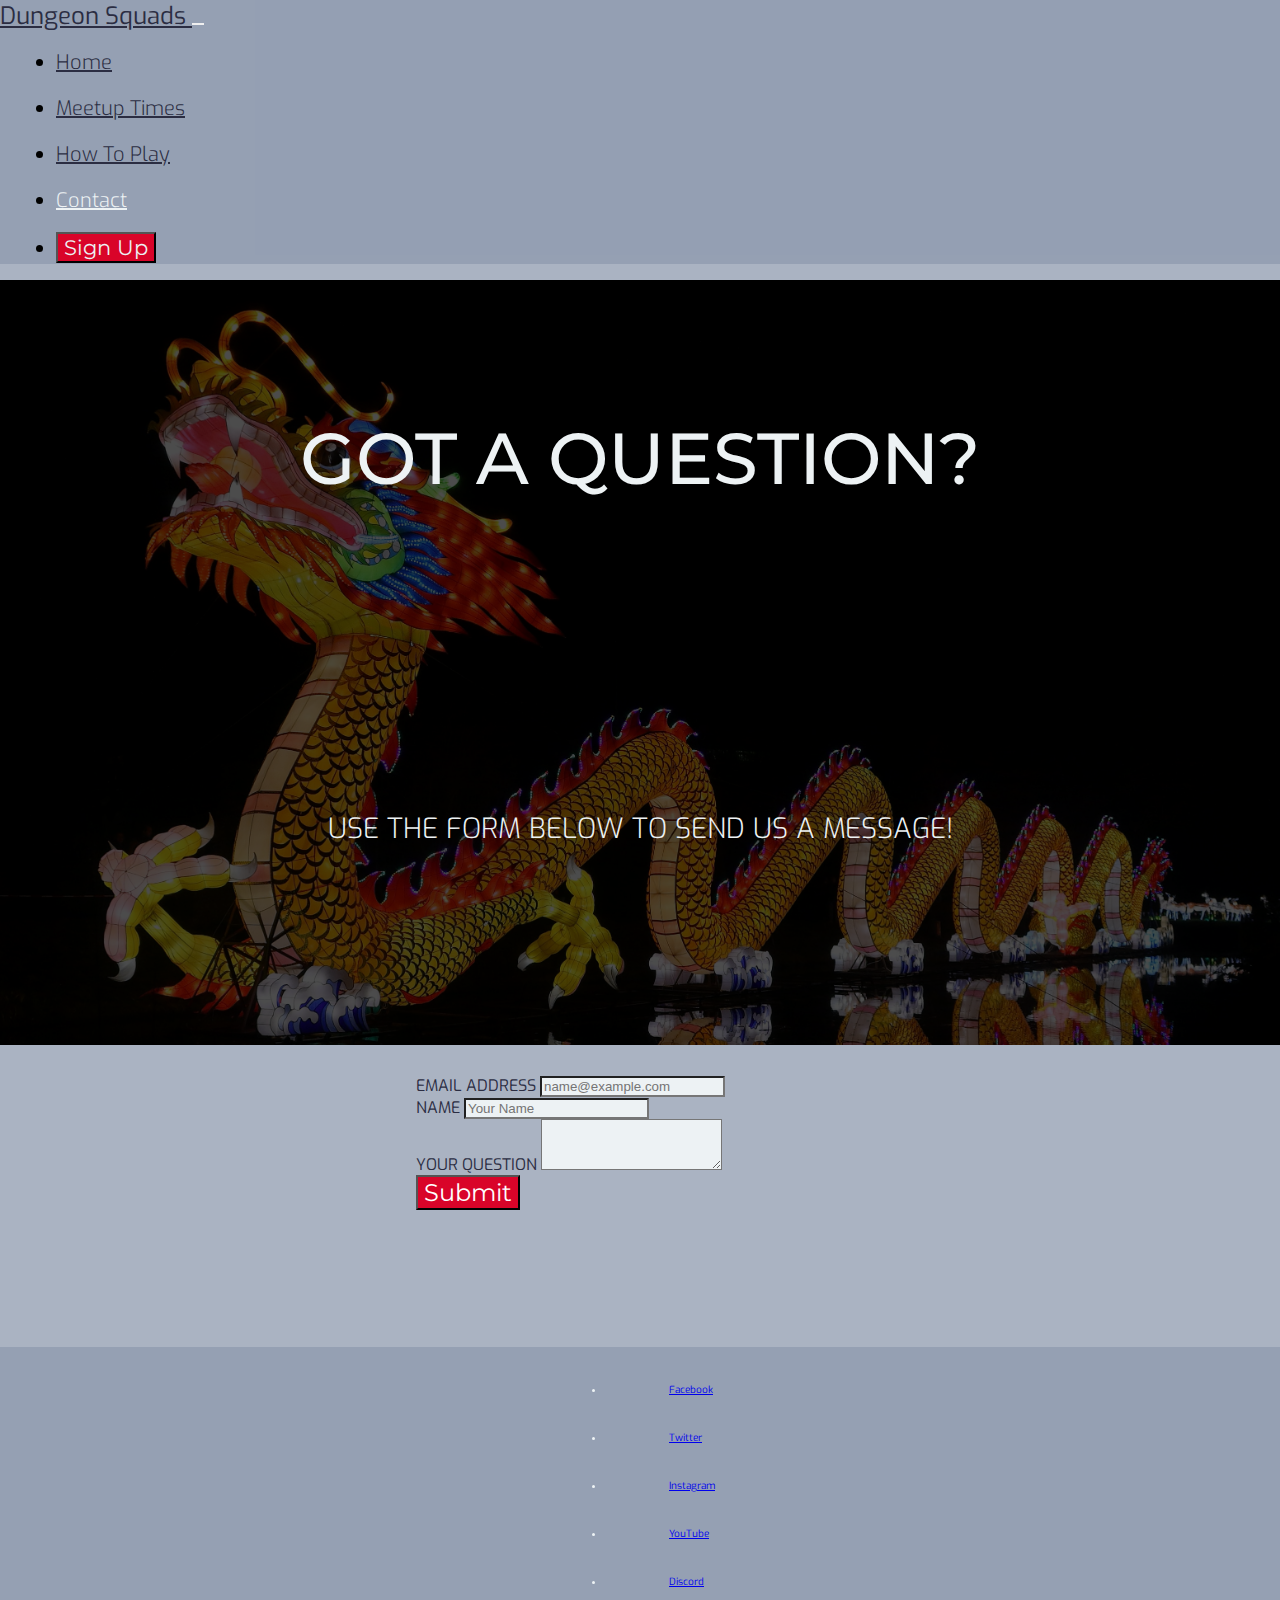
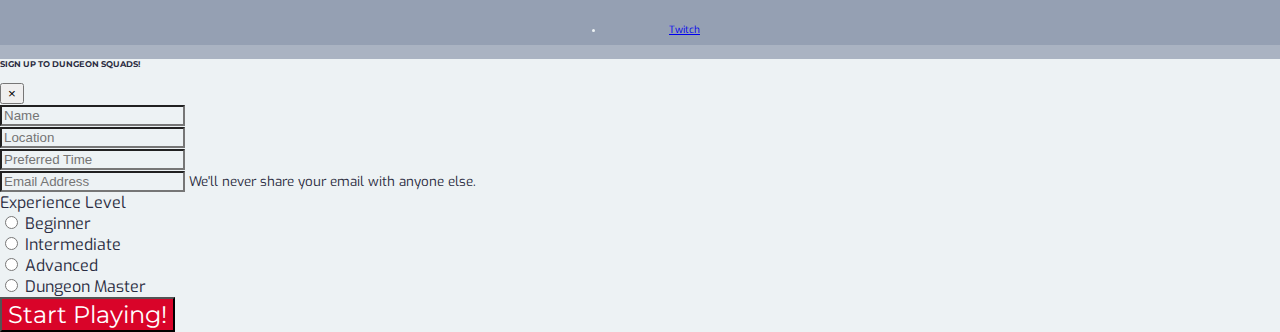
<file: contact.html>
<!DOCTYPE html>
<html lang="en">
<head>
    <meta charset="UTF-8">
    <meta name="viewport" content="width=device-width, initial-scale=1, shrink-to-fit=no">
    <link rel="stylesheet" href="https://cdn.jsdelivr.net/npm/bootstrap@4.5.3/dist/css/bootstrap.min.css" integrity="sha384-TX8t27EcRE3e/ihU7zmQxVncDAy5uIKz4rEkgIXeMed4M0jlfIDPvg6uqKI2xXr2" crossorigin="anonymous">
    <link rel="stylesheet" href="https://use.fontawesome.com/releases/v5.15.1/css/all.css" integrity="sha384-vp86vTRFVJgpjF9jiIGPEEqYqlDwgyBgEF109VFjmqGmIY/Y4HV4d3Gp2irVfcrp" crossorigin="anonymous">
    <link rel="stylesheet" href="assets/css/style.css" type="text/css">
    <title>Dungeon Squads</title>
</head>
<body>
    <header>
        <!-- Navbar -->
        <nav class="navbar navbar-expand-lg navbar--grey">
            <a class="navbar-brand" href="index.html">
                <i class="fas fa-dragon"></i>
                Dungeon Squads
            </a>
            <button class="navbar-toggler navbar-light" type="button" data-toggle="collapse" data-target="#navbarNav" aria-controls="navbarNav" aria-expanded="false" aria-label="Toggle navigation">
                <span class="navbar-toggler-icon"></span>
            </button>
            <div class="collapse navbar-collapse" id="navbarNav">
                <ul class="navbar-nav ml-auto">
                    <li class="nav-item ml-auto">
                        <a class="nav-link" href="index.html">Home</a>
                    </li>
                    <li class="nav-item ml-auto">
                        <a class="nav-link" href="meetup-times.html">Meetup Times</a>
                    </li>
                    <li class="nav-item ml-auto">
                        <a class="nav-link" href="how-to.html">How To Play</a>
                    </li>
                    <li class="nav-item ml-auto active">
                        <a class="nav-link" id="active--nav" href="contact.html">Contact</a>
                    </li>
                    <li class="nav-item ml-auto">
                        <button class="btn btn--cta" data-toggle="modal" data-target="#signUpModal">Sign Up</button>
                    </li>
                </ul>
            </div>
        </nav>
        <!-- /.navbar -->
    </header>

    <!-- Contact-image -->
    <section class="container-fluid contact-image-container">
        <div class="opaque-overlay">&nbsp;</div>
        <h1 class="contact-image-header">Got a question?</h1>
        <p class="contact-image-lead">Use the form below to send us a message!</p>
    </section>
    <!-- /.contact-image -->

    <!-- Contact-form -->
    <section class="container-fluid contact-form-container">
        <form class="contact-form">
            <div class="form-group">
                <label for="email">Email Address</label>
                <input type="email" class="form-control" id="email" aria-describedby="email" placeholder="name@example.com" required>
            </div>
            <div class="form-group">
                <label for="name">Name</label>
                <input type="text" class="form-control" id="name" aria-describedby="name" placeholder="Your Name">
            </div>
            <div class="form-group">
                <label for="questionText">Your Question</label>
                <textarea class="form-control" id="questionText" aria-describedby="questionText" rows="3" required></textarea>
            </div>
            <div class="btn--contact-wrapper row">
                <button type="submit" class="btn btn--contact col-8 col-lg-6 offset-2 offset-lg-3">Submit</button>
            </div>
        </form>
    </section>
    <!-- /.contact-form -->

     <!-- Footer -->
    <footer class="container-fluid footer-container">
        <div class="footer row">
            <div class="col-12">
                <ul class="list-inline social-links" id="social-media-list">
                    <li class="list-inline-item">
                        <a target="_blank" href="https://www.facebook.com/">
                            <i class="fab fa-facebook-f" aria-hidden="true"></i>
                            <span class="sr-only">Facebook</span>
                        </a>
                    </li>
                    <li class="list-inline-item">
                        <a target="_blank" href="https://twitter.com/">
                            <i class="fab fa-twitter" aria-hidden="true"></i>
                            <span class="sr-only">Twitter</span>
                        </a>
                    </li>
                    <li class="list-inline-item">
                        <a target="_blank" href="https://www.instagram.com/">
                            <i class="fab fa-instagram" aria-hidden="true"></i>
                            <span class="sr-only">Instagram</span>
                        </a>
                    </li>
                    <li class="list-inline-item">
                        <a target="_blank" href="https://www.youtube.com/">
                            <i class="fab fa-youtube" aria-hidden="true"></i>
                            <span class="sr-only">YouTube</span>
                        </a>
                    </li>
                    <li class="list-inline-item">
                        <a target="_blank" href="https://www.discord.com/">
                            <i class="fab fa-discord" aria-hidden="true"></i>
                            <span class="sr-only">Discord</span>
                        </a>
                    </li>
                    <li class="list-inline-item">
                        <a target="_blank" href="https://www.twitch.tv/">
                            <i class="fab fa-twitch" aria-hidden="true"></i>
                            <span class="sr-only">Twitch</span>
                        </a>
                    </li>
                </ul>
            </div>
        </div>
    </footer>
    <!-- /.Footer -->

    <!-- Modal -->
	<div class="modal fade" tabindex="-1" role="dialog" id="signUpModal">
		<div class="modal-dialog modal-dialog-centered" role="document">
			<div class="modal-content">
				<div class="modal-header">
					<h5 class="modal-title">Sign Up To Dungeon Squads!</h5>
					<button type="button" class="close" data-dismiss="modal" aria-label="Close">
	                <span aria-hidden="true">&times;</span>
	                </button>
				</div>
				<div class="modal-body">
					<form>
                        <div class="form-group">
							<input type="text" class="form-control" id="formName" aria-describedby="formName" placeholder="Name">
						</div>
                        <div class="form-group">
							<input type="text" class="form-control" id="formLocation" aria-describedby="formLocation" placeholder="Location">
						</div>
                        <div class="form-group">
							<input type="text" class="form-control" id="formTime" aria-describedby="formTime" placeholder="Preferred Time">
						</div>
                        <div class="form-group">
							<input type="email" class="form-control" id="formEmail" aria-describedby="formEmail" placeholder="Email Address">
                            <small id="emailHelp" class="form-text text-muted">We'll never share your email with anyone else.</small>
						</div>
                        <div class="form-group">
                            <label for="beginner">Experience Level</label><br>
                            <input type="radio" id="beginner" name="experience" value="beginner">
                            <label for="beginner">Beginner</label><br>
                            <input type="radio" id="intermediate" name="experience" value="intermediate">
                            <label for="intermediate">Intermediate</label><br>
                            <input type="radio" id="advanced" name="experience" value="advanced">
                            <label for="advanced">Advanced</label><br>
                            <input type="radio" id="master" name="experience" value="master">
                            <label for="master">Dungeon Master</label>
						</div>
                        <div class="btn--modal-wrapper row">
                            <button type="submit" class="btn btn--modal col-8 offset-2">Start Playing!</button>
                        </div>
					</form>
                </div>
			</div>
		</div>
	</div>
    <!-- /.modal -->
    <script src="https://code.jquery.com/jquery-3.5.1.slim.min.js" integrity="sha384-DfXdz2htPH0lsSSs5nCTpuj/zy4C+OGpamoFVy38MVBnE+IbbVYUew+OrCXaRkfj" crossorigin="anonymous"></script>
    <script src="https://cdn.jsdelivr.net/npm/popper.js@1.16.1/dist/umd/popper.min.js" integrity="sha384-9/reFTGAW83EW2RDu2S0VKaIzap3H66lZH81PoYlFhbGU+6BZp6G7niu735Sk7lN" crossorigin="anonymous"></script>
    <script src="https://cdn.jsdelivr.net/npm/bootstrap@4.5.3/dist/js/bootstrap.min.js" integrity="sha384-w1Q4orYjBQndcko6MimVbzY0tgp4pWB4lZ7lr30WKz0vr/aWKhXdBNmNb5D92v7s" crossorigin="anonymous"></script>
</body>
</html>
</file>
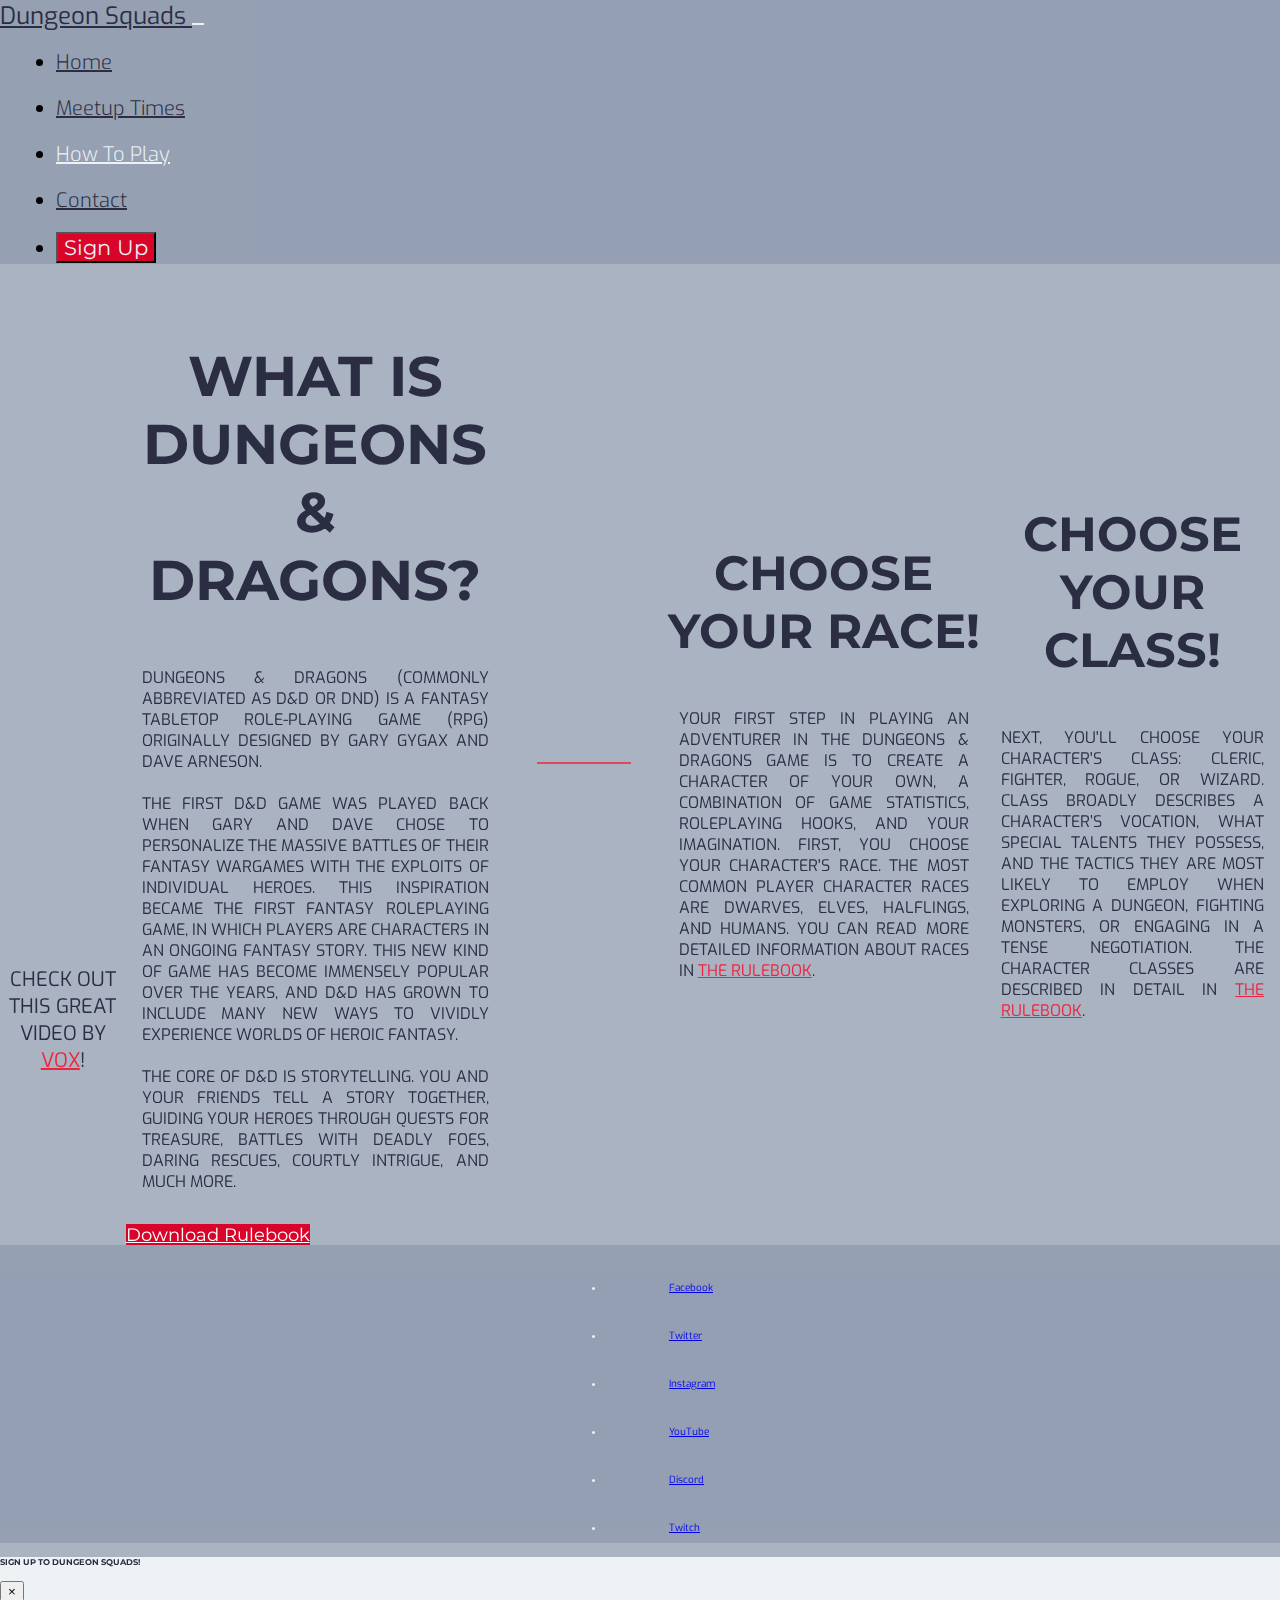
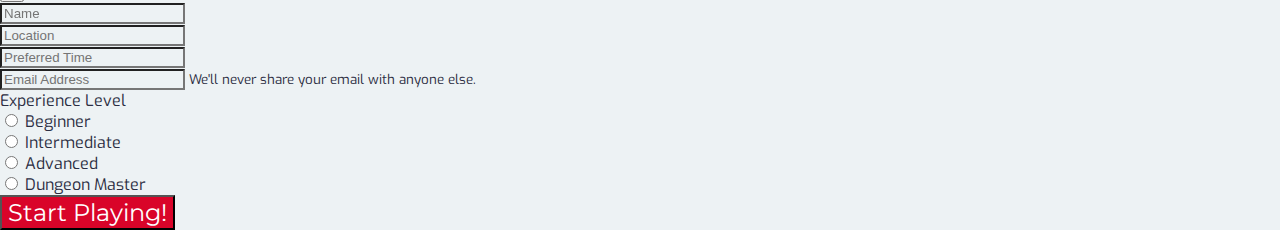
<file: how-to.html>
<!DOCTYPE html>
<html lang="en">
<head>
    <meta charset="UTF-8">
    <meta name="viewport" content="width=device-width, initial-scale=1, shrink-to-fit=no">
    <link rel="stylesheet" href="https://cdn.jsdelivr.net/npm/bootstrap@4.5.3/dist/css/bootstrap.min.css" integrity="sha384-TX8t27EcRE3e/ihU7zmQxVncDAy5uIKz4rEkgIXeMed4M0jlfIDPvg6uqKI2xXr2" crossorigin="anonymous">
    <link rel="stylesheet" href="https://use.fontawesome.com/releases/v5.15.1/css/all.css" integrity="sha384-vp86vTRFVJgpjF9jiIGPEEqYqlDwgyBgEF109VFjmqGmIY/Y4HV4d3Gp2irVfcrp" crossorigin="anonymous">
    <link rel="stylesheet" href="assets/css/style.css" type="text/css">
    <title>Dungeon Squads</title>
</head>
<body>
    <header>
        <!-- Navbar -->
        <nav class="navbar navbar-expand-lg navbar--grey">
            <a class="navbar-brand" href="index.html">
                <i class="fas fa-dragon"></i>
                Dungeon Squads
            </a>
            <button class="navbar-toggler navbar-light" type="button" data-toggle="collapse" data-target="#navbarNav" aria-controls="navbarNav" aria-expanded="false" aria-label="Toggle navigation">
                <span class="navbar-toggler-icon"></span>
            </button>
            <div class="collapse navbar-collapse" id="navbarNav">
                <ul class="navbar-nav ml-auto">
                    <li class="nav-item ml-auto">
                        <a class="nav-link" href="index.html">Home</a>
                    </li>
                    <li class="nav-item ml-auto">
                        <a class="nav-link" href="meetup-times.html">Meetup Times</a>
                    </li>
                    <li class="nav-item ml-auto active">
                        <a class="nav-link" id="active--nav" href="how-to.html">How To Play</a>
                    </li>
                    <li class="nav-item ml-auto">
                        <a class="nav-link" href="contact.html">Contact</a>
                    </li>
                    <li class="nav-item ml-auto">
                        <button class="btn btn--cta" data-toggle="modal" data-target="#signUpModal">Sign Up</button>
                    </li>
                </ul>
            </div>
        </nav>
        <!-- /.navbar -->
    </header>

    <!-- How To Play -->
    <section class="row container-fluid how-to-container no-gutters">
        <!-- Video -->
        <div class="col-12 col-md-6 col-lg-5 video-wrapper">
            <iframe src="https://www.youtube-nocookie.com/embed/2PEt5RdNHNw" id="how-to-video" allow="accelerometer; autoplay; clipboard-write; encrypted-media; gyroscope; picture-in-picture" allowfullscreen></iframe>
            <p class="video-caption">Check out this great video by <a href="https://www.vox.com/" target="_blank">Vox</a>!</p>
        </div>
        <!-- Overview -->
        <div class="col-12 col-md-6 col-lg-5 offset-lg-1 overview-wrapper">
            <hr class="block-divider" id="overview-divider">
            <h1 class="overview-header">What is Dungeons & Dragons?</h1>
            <p class="overview-text">
                Dungeons & Dragons (commonly abbreviated as D&D or DnD) is a fantasy tabletop role-playing game (RPG) originally designed by Gary Gygax and Dave Arneson.<br><br>
                The first D&D game was played back when Gary and Dave chose to personalize the massive battles of their fantasy wargames with the exploits of individual heroes. This inspiration became 
                the first fantasy roleplaying game, in which players are characters in an ongoing fantasy story. This new kind of game has become immensely popular over the years, and D&D has grown 
                to include many new ways to vividly experience worlds of heroic fantasy.<br><br>
                The core of D&D is storytelling. You and your friends tell a story together, guiding your heroes through quests for treasure, battles with deadly foes, daring rescues, courtly intrigue, and much more. 
            </p>
            <div class="btn--rulebook-wrapper row">
                <a class="btn btn--rulebook btn--red btn-sm col-8 offset-2 col-sm-6 offset-sm-3" href="assets/dnd-rulebook.pdf" target="_blank" role="button">Download Rulebook</a>
            </div>
        </div>
        <hr class="block-divider" id="large-divider">
        <!-- Character Creation -->
        <div class="characters col-12 col-md-6 col-lg-5" id="character-race">
            <h1 class="characters-header">Choose your Race!</h1>
            <p class="characters-text">
                Your first step in playing an adventurer in the Dungeons & Dragons game is to create a character of your own, a combination of game statistics, roleplaying hooks, and your imagination. 
                First, you choose your character's race. The most common player character races are dwarves, elves, halflings, and humans. You can read more detailed information about races in 
                <a href="assets/dnd-rulebook.pdf" target="_blank">the rulebook</a>.
            </p>
        </div>
        <div class="characters col-12 col-md-6 col-lg-5 offset-lg-1" id="character-class">
            <h1 class="characters-header">Choose your Class!</h1>
            <p class="characters-text">
                Next, you'll choose your character's class: cleric, fighter, rogue, or wizard.
                Class broadly describes a character’s vocation, what special talents they possess, and the tactics they are most likely to employ when exploring a dungeon, fighting monsters, 
                or engaging in a tense negotiation. The character classes are described in detail in <a href="assets/dnd-rulebook.pdf" target="_blank">the rulebook</a>.
            </p>
        </div>
    </section>
    <!-- /.how-to-play -->

     <!-- Footer -->
    <footer class="container-fluid footer-container">
        <div class="footer row">
            <div class="col-12">
                <ul class="list-inline social-links" id="social-media-list">
                    <li class="list-inline-item">
                        <a target="_blank" href="https://www.facebook.com/">
                            <i class="fab fa-facebook-f" aria-hidden="true"></i>
                            <span class="sr-only">Facebook</span>
                        </a>
                    </li>
                    <li class="list-inline-item">
                        <a target="_blank" href="https://twitter.com/">
                            <i class="fab fa-twitter" aria-hidden="true"></i>
                            <span class="sr-only">Twitter</span>
                        </a>
                    </li>
                    <li class="list-inline-item">
                        <a target="_blank" href="https://www.instagram.com/">
                            <i class="fab fa-instagram" aria-hidden="true"></i>
                            <span class="sr-only">Instagram</span>
                        </a>
                    </li>
                    <li class="list-inline-item">
                        <a target="_blank" href="https://www.youtube.com/">
                            <i class="fab fa-youtube" aria-hidden="true"></i>
                            <span class="sr-only">YouTube</span>
                        </a>
                    </li>
                    <li class="list-inline-item">
                        <a target="_blank" href="https://www.discord.com/">
                            <i class="fab fa-discord" aria-hidden="true"></i>
                            <span class="sr-only">Discord</span>
                        </a>
                    </li>
                    <li class="list-inline-item">
                        <a target="_blank" href="https://www.twitch.tv/">
                            <i class="fab fa-twitch" aria-hidden="true"></i>
                            <span class="sr-only">Twitch</span>
                        </a>
                    </li>
                </ul>
            </div>
        </div>
    </footer>
    <!-- /.Footer -->

    <!-- Modal -->
	<div class="modal fade" tabindex="-1" role="dialog" id="signUpModal">
		<div class="modal-dialog modal-dialog-centered" role="document">
			<div class="modal-content">
				<div class="modal-header">
					<h5 class="modal-title">Sign Up To Dungeon Squads!</h5>
					<button type="button" class="close" data-dismiss="modal" aria-label="Close">
	                <span aria-hidden="true">&times;</span>
	                </button>
				</div>
				<div class="modal-body">
					<form>
                        <div class="form-group">
							<input type="text" class="form-control" id="formName" aria-describedby="formName" placeholder="Name" required>
						</div>
                        <div class="form-group">
							<input type="text" class="form-control" id="formLocation" aria-describedby="formLocation" placeholder="Location" required>
						</div>
                        <div class="form-group">
							<input type="text" class="form-control" id="formTime" aria-describedby="formTime" placeholder="Preferred Time" required>
						</div>
                        <div class="form-group">
							<input type="email" class="form-control" id="formEmail" aria-describedby="formEmail" placeholder="Email Address" required>
                            <small id="emailHelp" class="form-text text-muted">We'll never share your email with anyone else.</small>
						</div>
                        <div class="form-group">
                            <label for="beginner">Experience Level</label><br>
                            <input type="radio" id="beginner" name="experience" value="beginner">
                            <label for="beginner">Beginner</label><br>
                            <input type="radio" id="intermediate" name="experience" value="intermediate">
                            <label for="intermediate">Intermediate</label><br>
                            <input type="radio" id="advanced" name="experience" value="advanced">
                            <label for="advanced">Advanced</label><br>
                            <input type="radio" id="master" name="experience" value="master">
                            <label for="master">Dungeon Master</label>
						</div>
                        <div class="btn--modal-wrapper row">
                            <button type="submit" class="btn btn--modal col-8 offset-2">Start Playing!</button>
                        </div>
					</form>
                </div>
			</div>
		</div>
	</div>
    <!-- /.modal -->
    <script src="https://code.jquery.com/jquery-3.5.1.slim.min.js" integrity="sha384-DfXdz2htPH0lsSSs5nCTpuj/zy4C+OGpamoFVy38MVBnE+IbbVYUew+OrCXaRkfj" crossorigin="anonymous"></script>
    <script src="https://cdn.jsdelivr.net/npm/popper.js@1.16.1/dist/umd/popper.min.js" integrity="sha384-9/reFTGAW83EW2RDu2S0VKaIzap3H66lZH81PoYlFhbGU+6BZp6G7niu735Sk7lN" crossorigin="anonymous"></script>
    <script src="https://cdn.jsdelivr.net/npm/bootstrap@4.5.3/dist/js/bootstrap.min.js" integrity="sha384-w1Q4orYjBQndcko6MimVbzY0tgp4pWB4lZ7lr30WKz0vr/aWKhXdBNmNb5D92v7s" crossorigin="anonymous"></script>
</body>
</html>
</file>
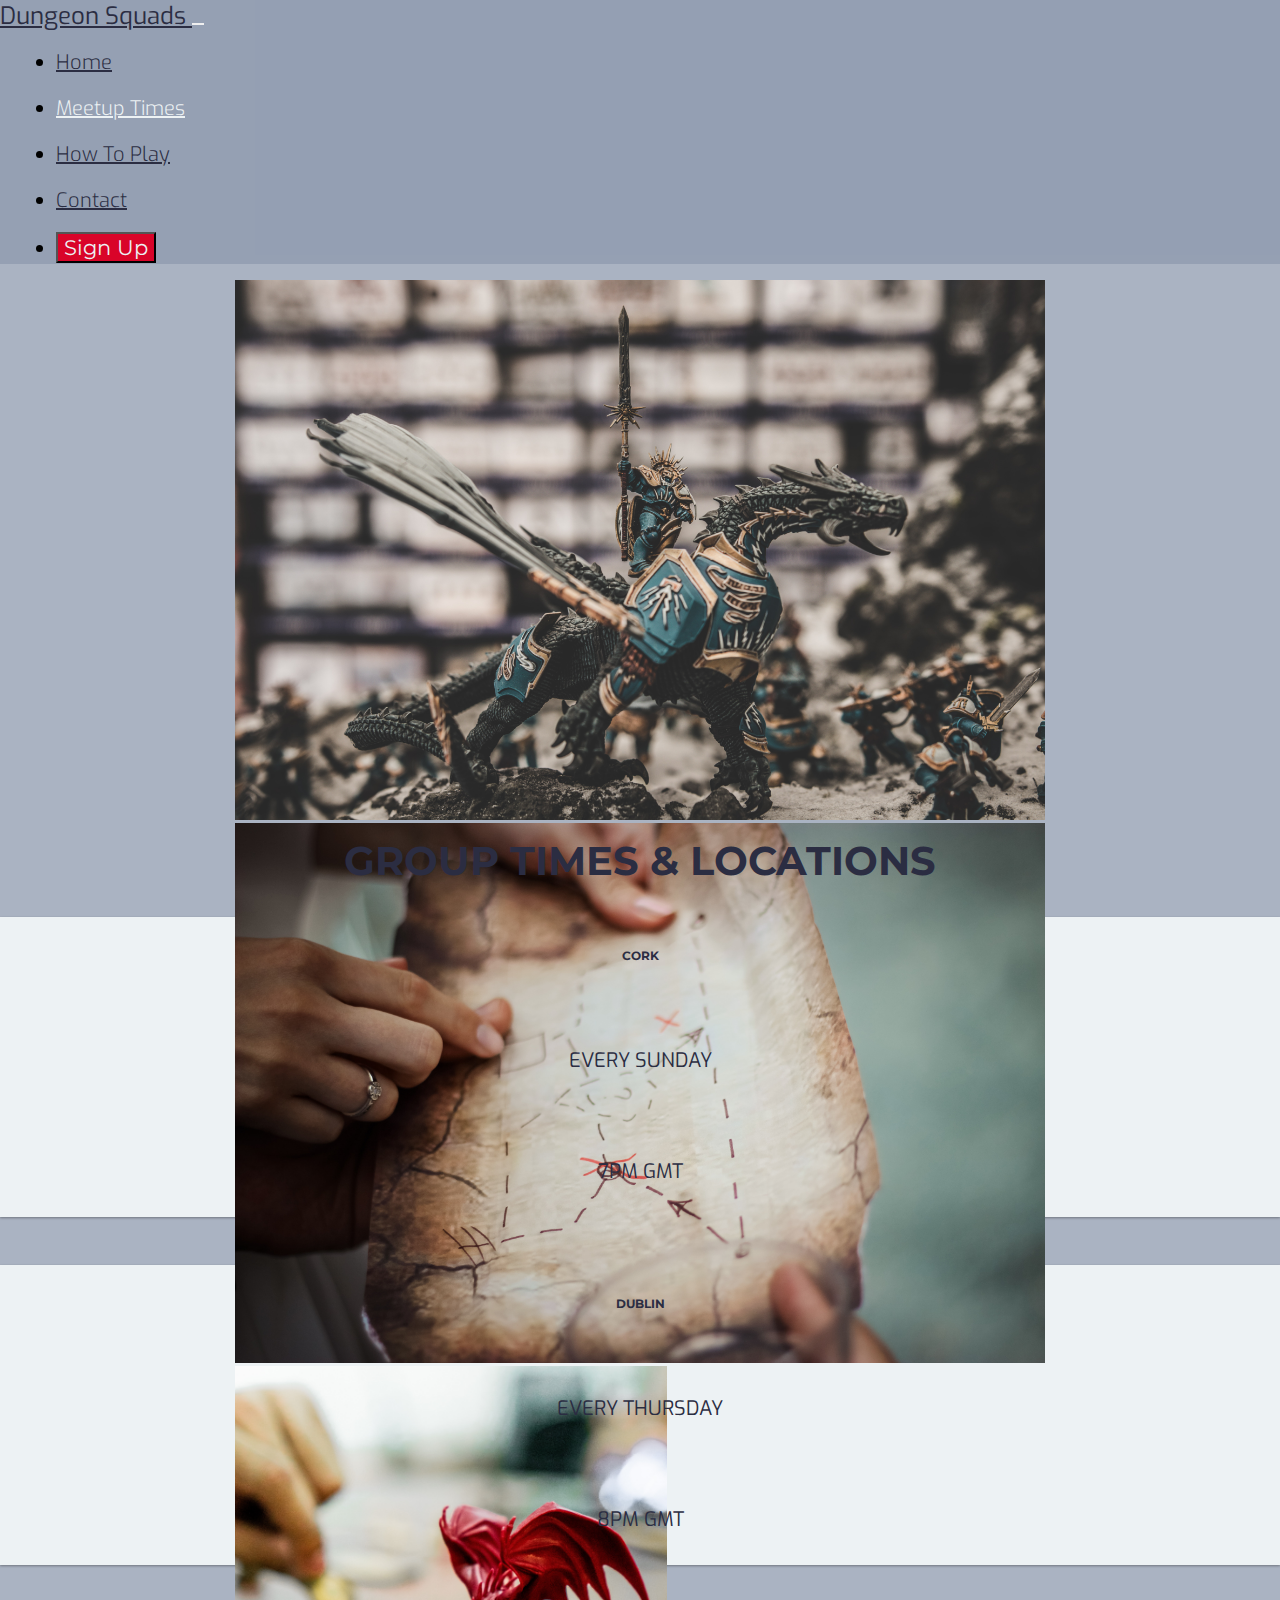
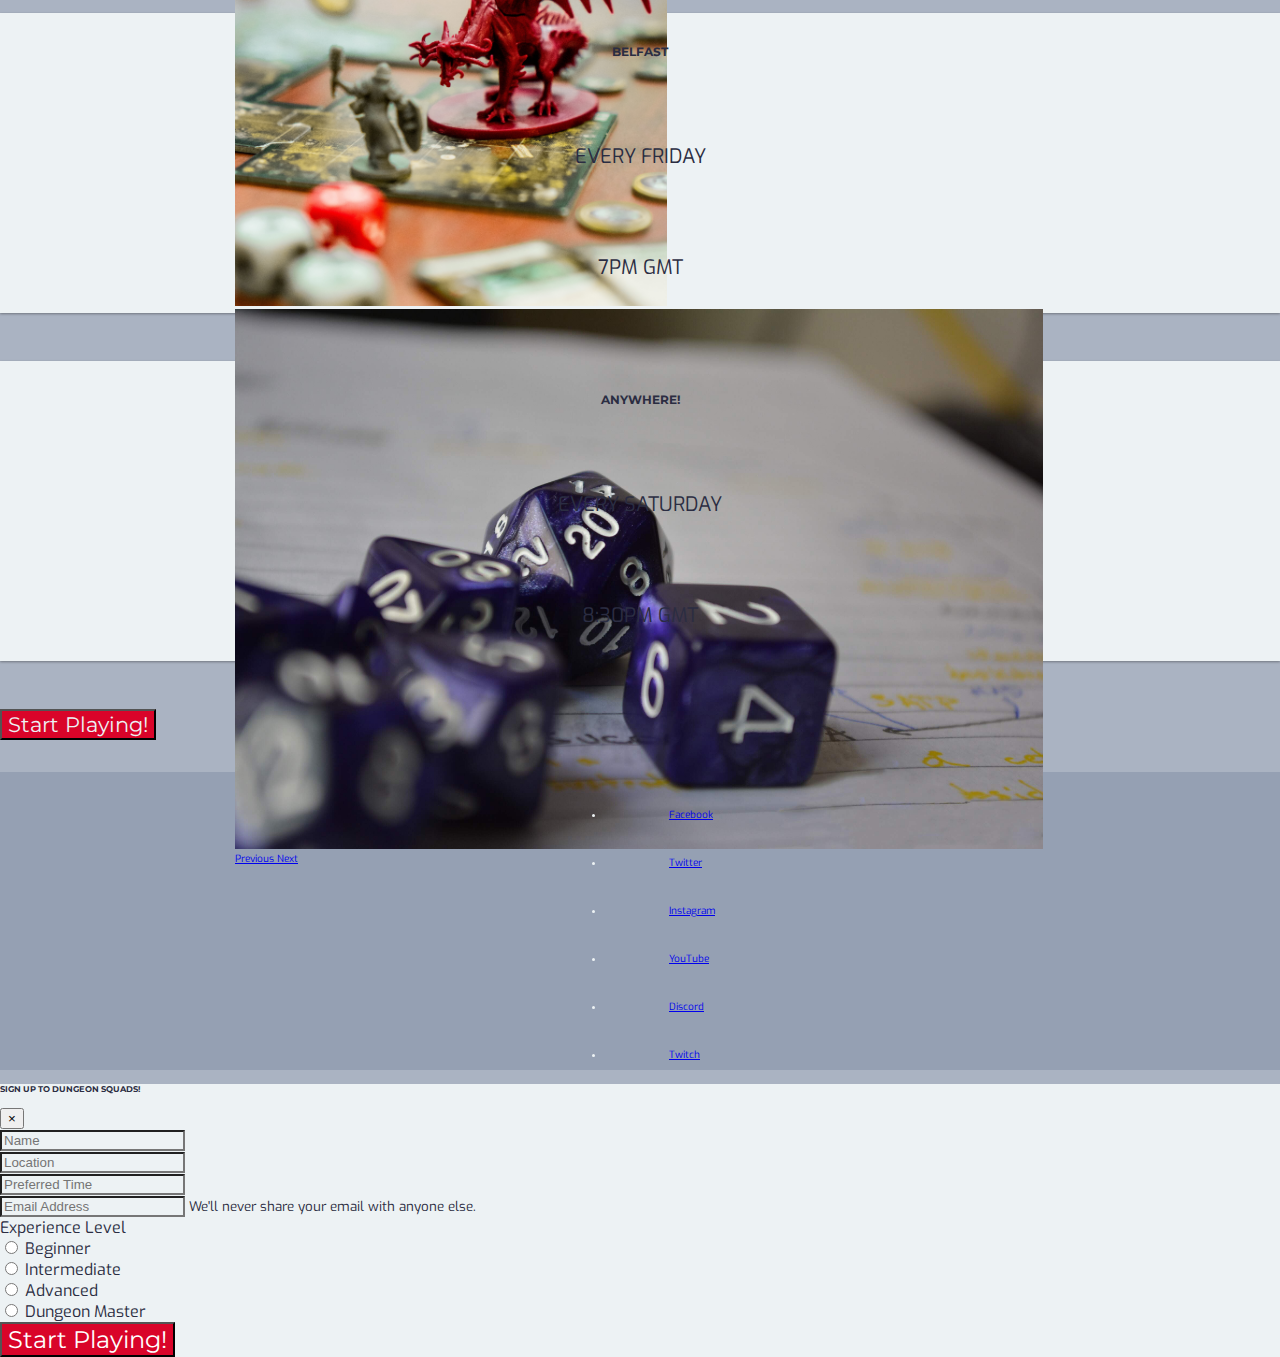
<file: meetup-times.html>
<!DOCTYPE html>
<html lang="en">
<head>
    <meta charset="UTF-8">
    <meta name="viewport" content="width=device-width, initial-scale=1, shrink-to-fit=no">
    <link rel="stylesheet" href="https://cdn.jsdelivr.net/npm/bootstrap@4.5.3/dist/css/bootstrap.min.css" integrity="sha384-TX8t27EcRE3e/ihU7zmQxVncDAy5uIKz4rEkgIXeMed4M0jlfIDPvg6uqKI2xXr2" crossorigin="anonymous">
    <link rel="stylesheet" href="https://use.fontawesome.com/releases/v5.15.1/css/all.css" integrity="sha384-vp86vTRFVJgpjF9jiIGPEEqYqlDwgyBgEF109VFjmqGmIY/Y4HV4d3Gp2irVfcrp" crossorigin="anonymous">
    <link rel="stylesheet" href="assets/css/style.css" type="text/css">
    <title>Dungeon Squads</title>
</head>
<body>
    <header>
        <!-- Navbar -->
        <nav class="navbar navbar-expand-lg navbar--grey">
            <a class="navbar-brand" href="index.html">
                <i class="fas fa-dragon"></i>
                Dungeon Squads
            </a>
            <button class="navbar-toggler navbar-light" type="button" data-toggle="collapse" data-target="#navbarNav" aria-controls="navbarNav" aria-expanded="false" aria-label="Toggle navigation">
                <span class="navbar-toggler-icon"></span>
            </button>
            <div class="collapse navbar-collapse" id="navbarNav">
                <ul class="navbar-nav ml-auto">
                    <li class="nav-item ml-auto active">
                        <a class="nav-link" href="index.html">Home</a>
                    </li>
                    <li class="nav-item ml-auto">
                        <a class="nav-link" id="active--nav" href="meetup-times.html">Meetup Times</a>
                    </li>
                    <li class="nav-item ml-auto">
                        <a class="nav-link" href="how-to.html">How To Play</a>
                    </li>
                    <li class="nav-item ml-auto">
                        <a class="nav-link" href="contact.html">Contact</a>
                    </li>
                    <li class="nav-item ml-auto">
                        <button class="btn btn--cta" data-toggle="modal" data-target="#signUpModal">Sign Up</button>
                    </li>
                </ul>
            </div>
        </nav>
        <!-- /.navbar -->
    </header>

    <!-- Images -->
    <section class="container-fluid meetup-images-container">
        <div id="carouselExampleControls" class="carousel slide carousel-fade" data-ride="carousel">
            <div class="carousel-inner">
                <div class="carousel-item active">
                    <img src="assets/images/dragon-war.jpg" class="d-block w-100" alt="Fantasy Dragon in Battle">
                </div>
                <div class="carousel-item">
                    <img src="assets/images/treasure-map.jpg" class="d-block w-100" alt="Treasure Map">
                </div>
                <div class="carousel-item">
                    <img src="assets/images/red-dragon.jpg" class="d-block w-100" alt="Red Dragon Board Game">
                </div>
                <div class="carousel-item">
                    <img src="assets/images/purple-dice.jpg" class="d-block w-100" alt="Purple Dice on Paper">
                </div>
            </div>
            <a class="carousel-control-prev" href="#carouselExampleControls" role="button" data-slide="prev">
                <span class="carousel-control-prev-icon" aria-hidden="true"></span>
                <span class="sr-only">Previous</span>
            </a>
            <a class="carousel-control-next" href="#carouselExampleControls" role="button" data-slide="next">
                <span class="carousel-control-next-icon" aria-hidden="true"></span>
                <span class="sr-only">Next</span>
            </a>
        </div>
    </section>
    <!-- /.images -->

    <!-- Meetup Time Cards -->
    <section class="container-fluid times-container">
        <div class="row">
            <h1 class="times-heading col-12">Group Times & Locations</h1>
        </div>
        <div class="card-deck row" id="times--card-deck">
            <div class="card times-card col-10 offset-1 col-md-3 offset-md-1">
                <div class="card-body">
                    <h3 class="card-title">Cork</h3>
                    <p class="card-text">Every Sunday</p>
                    <p class="card-text">7pm GMT</p>
                </div>
            </div>
            <div class="card times-card col-10 offset-1 col-md-3 offset-md-1">
                <div class="card-body">
                    <h3 class="card-title">Dublin</h3>
                    <p class="card-text">Every Thursday</p>
                    <p class="card-text">8pm GMT</p>
                </div>
            </div>
            <div class="card times-card col-10 offset-1 col-md-3 offset-md-1">
                <div class="card-body">
                    <h3 class="card-title">Belfast</h3>
                    <p class="card-text">Every Friday</p>
                    <p class="card-text">7pm GMT</p>
                </div>
            </div>
            <div class="card times-card col-10 offset-1 col-md-3 offset-md-1">
                <div class="card-body">
                    <h3 class="card-title">Anywhere!</h3>
                    <p class="card-text">Every Saturday</p>
                    <p class="card-text">8:30pm GMT</p>
                </div>
            </div>
        </div>
        <div class="times-footer row">
            <button class="btn btn--cta btn--red btn-lg col-6 offset-3" data-toggle="modal" data-target="#signUpModal">Start Playing!</button>
        </div>
    </section>
    <!-- /.meetup-cards -->

    <!-- Footer -->
    <footer class="container-fluid footer-container">
        <div class="footer row">
            <div class="col-12">
                <ul class="list-inline social-links" id="social-media-list">
                    <li class="list-inline-item">
                        <a target="_blank" href="https://www.facebook.com/">
                            <i class="fab fa-facebook-f" aria-hidden="true"></i>
                            <span class="sr-only">Facebook</span>
                        </a>
                    </li>
                    <li class="list-inline-item">
                        <a target="_blank" href="https://twitter.com/">
                            <i class="fab fa-twitter" aria-hidden="true"></i>
                            <span class="sr-only">Twitter</span>
                        </a>
                    </li>
                    <li class="list-inline-item">
                        <a target="_blank" href="https://www.instagram.com/">
                            <i class="fab fa-instagram" aria-hidden="true"></i>
                            <span class="sr-only">Instagram</span>
                        </a>
                    </li>
                    <li class="list-inline-item">
                        <a target="_blank" href="https://www.youtube.com/">
                            <i class="fab fa-youtube" aria-hidden="true"></i>
                            <span class="sr-only">YouTube</span>
                        </a>
                    </li>
                    <li class="list-inline-item">
                        <a target="_blank" href="https://www.discord.com/">
                            <i class="fab fa-discord" aria-hidden="true"></i>
                            <span class="sr-only">Discord</span>
                        </a>
                    </li>
                    <li class="list-inline-item">
                        <a target="_blank" href="https://www.twitch.tv/">
                            <i class="fab fa-twitch" aria-hidden="true"></i>
                            <span class="sr-only">Twitch</span>
                        </a>
                    </li>
                </ul>
            </div>
        </div>
    </footer>
    <!-- /.Footer -->

    <!-- Modal -->
	<div class="modal fade" tabindex="-1" role="dialog" id="signUpModal">
		<div class="modal-dialog modal-dialog-centered" role="document">
			<div class="modal-content">
				<div class="modal-header">
					<h5 class="modal-title">Sign Up To Dungeon Squads!</h5>
					<button type="button" class="close" data-dismiss="modal" aria-label="Close">
	                <span aria-hidden="true">&times;</span>
	                </button>
				</div>
				<div class="modal-body">
					<form>
                        <div class="form-group">
							<input type="text" class="form-control" id="formName" aria-describedby="formName" placeholder="Name" required>
						</div>
                        <div class="form-group">
							<input type="text" class="form-control" id="formLocation" aria-describedby="formLocation" placeholder="Location" required>
						</div>
                        <div class="form-group">
							<input type="text" class="form-control" id="formTime" aria-describedby="formTime" placeholder="Preferred Time" required>
						</div>
                        <div class="form-group">
							<input type="email" class="form-control" id="formEmail" aria-describedby="formEmail" placeholder="Email Address" required>
                            <small id="emailHelp" class="form-text text-muted">We'll never share your email with anyone else.</small>
						</div>
                        <div class="form-group">
                            <label for="beginner">Experience Level</label><br>
                            <input type="radio" id="beginner" name="experience" value="beginner">
                            <label for="beginner">Beginner</label><br>
                            <input type="radio" id="intermediate" name="experience" value="intermediate">
                            <label for="intermediate">Intermediate</label><br>
                            <input type="radio" id="advanced" name="experience" value="advanced">
                            <label for="advanced">Advanced</label><br>
                            <input type="radio" id="master" name="experience" value="master">
                            <label for="master">Dungeon Master</label>
						</div>
                        <div class="btn--modal-wrapper row">
                            <button type="submit" class="btn btn--modal col-8 offset-2">Start Playing!</button>
                        </div>
					</form>
                </div>
			</div>
		</div>
	</div>
    <!-- /.modal -->

    <script src="https://code.jquery.com/jquery-3.5.1.slim.min.js" integrity="sha384-DfXdz2htPH0lsSSs5nCTpuj/zy4C+OGpamoFVy38MVBnE+IbbVYUew+OrCXaRkfj" crossorigin="anonymous"></script>
    <script src="https://cdn.jsdelivr.net/npm/popper.js@1.16.1/dist/umd/popper.min.js" integrity="sha384-9/reFTGAW83EW2RDu2S0VKaIzap3H66lZH81PoYlFhbGU+6BZp6G7niu735Sk7lN" crossorigin="anonymous"></script>
    <script src="https://cdn.jsdelivr.net/npm/bootstrap@4.5.3/dist/js/bootstrap.min.js" integrity="sha384-w1Q4orYjBQndcko6MimVbzY0tgp4pWB4lZ7lr30WKz0vr/aWKhXdBNmNb5D92v7s" crossorigin="anonymous"></script>
</body>
</html>
</file>
<file: assets/css/style.css>
@import url('https://fonts.googleapis.com/css2?family=Exo:wght@100;200;300;400;500;600;700&family=Montserrat:wght@100;200;300;400;500;600;700;800;900&family=Roboto:wght@100;300;400;500;700&family=Source+Sans+Pro:wght@200;300;400;600;700;900&display=swap');

html {
    scroll-behavior: smooth;
}

body {
    font-family: 'Exo', sans-serif;
    margin: 0;
    padding: 0;
    background-color: rgb(141, 153, 174, 0.75);
    font-size: 10px;
}

body::-webkit-scrollbar {
    display: none;
}

#active--nav {
    color: rgb(237, 242, 244);
}

/* ------------------------------------------------------------- Containers */

.callout-container {
    height: 85vh;

    background: url('../images/red-die.jpg') no-repeat top center scroll;
    -webkit-background-size: cover;
    -moz-background-size: cover;
    -o-background-size: cover;
    background-size: cover;
    
    display: flex;
    align-items: center;
    justify-content: center;

    position: relative;
}

 .opaque-overlay {
    position: absolute;
    top: 0;
    left: 0;
    height: 100%;
    width: 100%;
    background-color: rgba(0, 0, 0, 0.7);
} 

.footer-container {
    display: flex;
    align-items: center;
    justify-content: center;
    margin: 0;
    padding: 0;
}

.meetup-images-container {
    display: flex;
    align-items: center;
    justify-content: center;
    margin: 0;
    padding: 0;
}

.how-to-container {
    display: flex;
    align-items: center;
    justify-content: center;
    margin: 0;
    padding: 0;
}

.contact-image-container {
    height: 85vh;

    background: url('../images/dragon-lights.jpg') no-repeat top left scroll;
    -webkit-background-size: cover;
    -moz-background-size: cover;
    -o-background-size: cover;
    background-size: cover;
    
    display: flex;
    align-items: center;
    justify-content: center;

    position: relative;
}

/* ------------------------------------------------------------- Navbar */

.navbar--grey {
    background-color: rgb(141, 153, 174, 0.75);
}

.navbar--grey .navbar-toggler {
    border: 0;
    color: rgb(43, 45, 66);
}

 .navbar--grey a {
    color: rgb(43, 45, 66);
    font-weight: 300;
} 

.navbar--grey li {
    margin: 1rem;
    font-size: 1.25rem;
    line-height: 1;
}

.navbar--grey .navbar-brand {
    font-weight: 400;
    font-size: 1.5rem;
    font-family: "Exo", sans-serif;
}

.navbar--grey .active #active--nav {
    color: rgb(237, 242, 244);
    font-weight: 300;
}

/* ------------------------------------------------------------- Callout Section */

.jumbotron-header {
    font-family: "Montserrat", sans-serif;
    text-transform: uppercase;
    color: rgb(237, 242, 244);
    font-weight: 500;
    padding: 1rem;
    font-size: 10vw;
}

.jumbotron-sub-header {
    font-family: "Montserrat", sans-serif;
    text-transform: uppercase;
    color: rgb(237, 242, 244);
    font-weight: 200;
    font-size: 6vw;
}

.block-divider {
    width: 50%;
    height: 2px;
    border: 0;
    background-color: rgb(239, 35, 60, 0.75);
    margin-top: 1.5rem;
}

.jumbotron-fluid .lead {
    color: rgb(237, 242, 244);
    font-family: "Exo", sans-serif;
    font-weight: 400;
    margin: 1.5rem 0;
    text-transform: uppercase;
    font-size: 5vw;
}

/* ------------------------------------------------------------- Buttons */

.btn--cta {
    font-family: "Montserrat", sans-serif;
    background-color: rgb(217, 4, 41);
    color: rgb(237, 242, 244);
    font-weight: 400;
    font-size: 1.3rem;
}

.btn--cta:hover {
    background-color: rgb(239, 35, 60);
    color: rgb(237, 242, 244);
}

.btn--card {
    font-family: "Montserrat", sans-serif;
    background-color: rgb(217, 4, 41);
    color: rgb(237, 242, 244);
    font-size: 1rem;
}

.btn--card:hover {
    background-color: rgb(239, 35, 60);
    color: rgb(237, 242, 244);
}

.btn--modal,
.btn--rulebook,
.btn--contact {
    font-family: "Montserrat", sans-serif;
    background-color: rgb(217, 4, 41);
    color: rgb(255, 255, 255);
    font-size: 1.5rem;
}

.btn--modal:hover,
.btn--rulebook:hover,
.btn--contact:hover {
    background-color: rgb(239, 35, 60);
    color: rgb(237, 242, 244);
}

/* ------------------------------------------------------------- Signup-info */

.card-deck { 
    margin-top: -5vh;
}

.card-deck .card {
    margin-bottom: 3rem;
    background-color: rgb(237, 242, 244);
    color: rgb(43, 45, 66);
    text-align: center;
    box-shadow: 0 1px 3px rgba(0,0,0,0.12), 0 1px 2px rgba(0,0,0,0.24);         /* used box-shadow code from https://codepen.io/sdthornton/pen/wBZdXq */
    transition: all 0.3s cubic-bezier(.25,.8,.25,1);
}

.card-deck .card:hover {
    box-shadow: 0 1.4rem 2.8rem rgba(0,0,0,0.25), 0 10px 10px rgba(0,0,0,0.22);
}

.card .card-body i {
    font-size: 2.5rem;
    color: rgb(239, 35, 60);
    display: block;
    padding-top: 0.5rem;
    padding-bottom: 2rem;
}

.card .card-body .card-title {
    font-family: "Montserrat", sans-serif;
    text-transform: uppercase;
}

.card .card-body .card-text {
    font-family: "Exo", sans-serif;
    font-size: 1.25rem;
    text-transform: uppercase;
}

/* ------------------------------------------------------------- Benefits */

.benefits-heading {
    color: rgb(43, 45, 66);
    margin-bottom: 5rem;
    text-align: center;
    text-transform: uppercase;
    font-size: 10vw;
    font-family: "Montserrat", sans-serif;
}

.benefits-item {
    padding: 3em 3em 1em 3em;
    position: relative;
    color: rgb(43, 45, 66);
    border-left: 2px solid rgb(239, 35, 60);
}

.benefits-non-item {
    padding: 2px;
    position: relative;
    border-left: 2px solid rgb(239, 35, 60);
}

.benefits-item h3 {
    font-family: "Montserrat", sans-serif;
    text-transform: uppercase;
    font-size: 8vw;
}

.benefits-item h3 i {
    color: rgb(217, 4, 41);
}

.benefits-item i {
    display: inline;
}

.benefits-item p {
    padding: 0;
    margin: 0;
    font-family: "Exo", sans-serif;
    text-transform: uppercase;
    font-size: 1.25rem;
}

.benefits-item:before {
    position: absolute;
    left: 2.5em;
    top: 3em;
    display: block;
    font-family: "Exo", sans-serif;
    font-weight: 500;
    font-size: 0.8em;
    padding: 0;
    margin: 0;
}

.benefits-item:after {
    width: 0.7rem;
    height: 0.7rem;
    display: block;
    top: 4em;
    position: absolute;
    left: -0.45rem;
    border-radius: 0.7rem;
    content: '';
    background-color: rgb(217, 4, 41);
}

.benefits-items {
    margin-top: -2.5rem;
    margin-bottom: 3rem;
}

.benefits-footer {
    color: rgb(43, 45, 66);
    text-align: center;
    text-transform: uppercase;
    font-size: 10vw;
    margin-bottom: 2rem;
    font-family: "Montserrat", sans-serif;
}

/* ------------------------------------------------------------- Footer */

footer {
    background-color: rgb(141, 153, 174, 0.75);
    color: rgb(237, 242, 244);
    min-height: 12vh;
    margin: 0;
    padding: 0;
}

.social-links li a i {
    font-size: 4vh;
    padding: 0 0.5rem;
    color: rgb(239, 35, 60);
    transition: all 0.35s ease-in-out;
    -moz-transition: all 0.35s ease-in-out;
    -webkit-transition: all 0.35s ease-in-out;
    -o-transition: all 0.35s ease-in-out;
}

#social-media-list {
    margin-bottom: 0rem;
}

.social-links li a i:hover {
    color: rgb(217, 4, 41);
}

/* ------------------------------------------------------------- Meetup Times Carousel */

.carousel {
    height: 60vh;
}

.carousel-inner > .carousel-item > img {
    /* I found this solution to stop images from having a stretched appearance on larger screens here: https://forum.freecodecamp.org/t/my-carousel-images-are-too-big/178311/9 */
    height: 60vh;
    object-fit: cover;
}

/* ------------------------------------------------------------- Meetup Times Cards */

.times-heading {
    color: rgb(43, 45, 66);
    margin-top: 1rem;
    margin-bottom: 2rem;
    text-align: center;
    text-transform: uppercase;
    font-size: 10vw;
    font-family: "Montserrat", sans-serif;
}

#times--card-deck {
    margin-top: 0;
}

#times--card-deck > .times-card > .card-body > .card-title,
#times--card-deck > .times-card > .card-body > .card-text {
    padding: 2rem;
}

.times-footer {
    margin-bottom: 2rem;
}

/* ------------------------------------------------------------- How to Play */

.video-wrapper {
    height: 40vh;
    width: 100%;
}

.video-wrapper>#how-to-video {
    height: 100%;
    width: 100%;
    padding: 0;
    margin: 0;
    border: 0;
}

.video-caption {
    font-family: "Exo", sans-serif;
    text-transform: uppercase;
    text-align: center;
    text-decoration: none;
    color: rgb(43, 45, 66);
    font-size: 3vw;
}

.video-caption>a {
    color: rgb(239, 35, 60);
}

.video-caption>a:hover {
    color: rgb(217, 4, 41);
}

.overview-wrapper {
    margin-top: 1rem;
}

.overview-header,
.characters-header {
    color: rgb(43, 45, 66);
    text-align: center;
    text-transform: uppercase;
    font-size: 10vw;
    font-family: "Montserrat", sans-serif;
}

.overview-text,
.characters-text {
    padding: 1rem;
    font-family: "Exo", sans-serif;
    text-transform: uppercase;
    text-align: justify;
    color: rgb(43, 45, 66);
    font-size: 3.5vw;
}

#large-divider {
    margin: 2rem;
}

.characters-text>a {
    color: rgb(239, 35, 60);
}

.characters-text>a:hover {
    color: rgb(217, 4, 41);
}

/* ------------------------------------------------------------- Contact Image */

.contact-image-header {
    position: absolute;
    font-family: "Montserrat", sans-serif;
    text-transform: uppercase;
    text-align: center;
    color: rgb(237, 242, 244);
    font-weight: 500;
    padding: 1rem;
    margin-top: -40vh;
    font-size: 15vw;
}

.contact-image-lead {
    position: absolute;
    font-family: "Exo", sans-serif;
    text-transform: uppercase;
    text-align: center;
    color: rgb(237, 242, 244);
    font-weight: 300;
    margin-top: 40vh;
    font-size: 5vw;
}

/* ------------------------------------------------------------- Contact Form */

.contact-form {
    padding-top: 2rem;
    padding-bottom: 2rem;
    margin: 0 auto;
    max-width: 70%;
    color: rgb(43, 45, 66);
    font-family: "Exo", sans-serif;
    text-transform: uppercase;
    font-size: 1rem;
}

.contact-form .form-control {
    background-color: rgb(237, 242, 244);
}

/* ------------------------------------------------------------- Modal */

.modal-content {
    background-color: rgb(237, 242, 244);
    color: rgb(43, 45, 66);
}

.modal-title {
    text-transform: uppercase;
    font-family: "Montserrat", sans-serif;
}

.modal-content .modal-body {
    font-size: 1rem;
    font-family: "Exo", sans-serif;
}

.form-group>.form-control {
    background-color: rgb(237, 242, 244);
}

/* ------------------------------------------------------------- Media Queries */

@media (min-width:308px){
    .navbar--grey .navbar-brand {
        font-size: 1.25rem;
    }
}

@media (min-width:359px){
    .navbar--grey .navbar-brand {
        font-size: 1.5rem;
    }
}

@media (min-width:576px){
    .jumbotron-header,
    .benefits-heading,
    .benefits-footer,
    .times-heading {
        font-size: 2.5rem;
    }

    .contact-image-header {
        font-size: 4.5rem;
    }

    .jumbotron-sub-header,
    .benefits-item h3,
    .contact-image-lead {
        font-size: 1.75rem;
    }

    .jumbotron-fluid .lead,
    .video-caption {
        font-size: 1.25rem;
    }

    .overview-wrapper {
        margin-top: 1.5rem;
    }

    .overview-header {
        font-size: 3.5rem;
    }

    .overview-text {
        font-size: .80rem;
    }

    .characters-header {
        font-size: 3rem;
    }

    .characters-text {
        font-size: 1rem;
    }
}

@media (min-width: 768px) {
    .social-links li a i {
        padding: 1rem;
    }

    #overview-divider {
        display: none;
    }

    .btn--rulebook {
        font-size: 1.1rem;
    }

    #large-divider {
        width: 75%;
    }
}

@media (min-width: 992px) {
    .navbar--grey li {
        line-height: 1.5;
    }
    .social-links li a i {
        padding: 1.5rem;
    }
    .contact-form {
        padding-top: 30px;
        min-height: 240px;
        margin: 0 auto;
        max-width: 50%;
    }
}

@media (min-width: 1200px) {
    .social-links li a i {
        padding: 2rem;
    }

    .overview-text {
        font-size: 1rem;
    }

    .contact-form {
        padding-top: 30px;
        min-height: 240px;
        margin: 0 auto;
        max-width: 35%;
    }
}

@media (min-width: 1675px) {
    .callout-container {
        background: url('../images/red-die.jpg') no-repeat center center fixed;
        -webkit-background-size: cover;
        -moz-background-size: cover;
        -o-background-size: cover;
        background-size: cover;
    }
}
</file>
